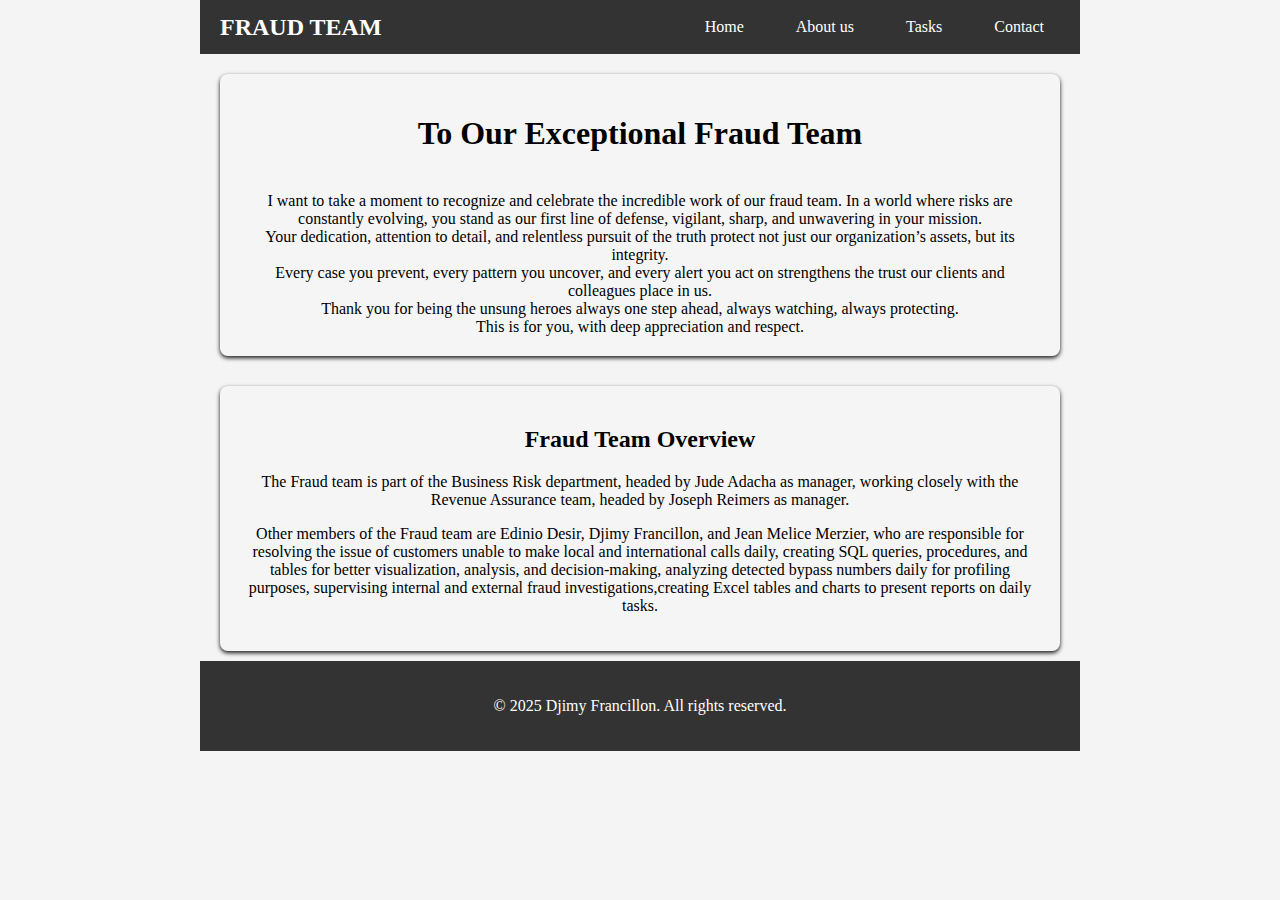
<file: fraudteam/about.html>
<!DOCTYPE html>
<html lang="en">
<head>
    <meta charset="UTF-8">
    <meta name="viewport" content="width=device-width, initial-scale=1.0">
    <title>BUSINESS RISK</title>
    <link rel="stylesheet" href="styles/index.css">
</head>
<body>
    <header>
        <div class="logo">FRAUD TEAM</div>
        <nav>
            <a href="index.html">Home</a>
            <a href="about.html">About us</a>
            <a href="task.html">Tasks</a>
            <a href="contact.html">Contact</a>
        </nav>
    </header>

   
<section>
    <h1>To Our Exceptional Fraud Team</h1><br>
    I want to take a moment to recognize and celebrate the incredible work of our fraud team. In a world where risks are constantly evolving, you stand as our first line of defense, vigilant, sharp, and unwavering in your mission.<br>
    Your dedication, attention to detail, and relentless pursuit of the truth protect not just our organization’s assets, but its integrity.<br> Every case you prevent, every pattern you uncover, and every alert you act on strengthens the trust our clients and colleagues place in us.<br>
    Thank you for being the unsung heroes always one step ahead, always watching, always protecting.<br> This is for you, with deep appreciation and respect.</section>
    
    <section id="overview">
        <h2>Fraud Team Overview</h2>
        <p>The Fraud team is part of the Business Risk department, headed by Jude Adacha as manager, working closely with the Revenue Assurance team, headed by Joseph Reimers as manager.</p>
        <p>Other members of the Fraud team are Edinio Desir, Djimy Francillon, and Jean Melice Merzier, who are responsible for resolving the issue of customers unable to make local and international calls daily, creating SQL queries, procedures, and tables for better visualization, analysis, and decision-making, analyzing detected bypass numbers daily for profiling purposes, supervising internal and external fraud investigations,creating Excel tables and charts to present reports on daily tasks.</p>
        
    </section>
   



    <footer>
        <p>&copy; 2025 Djimy Francillon. All rights reserved.</p>
    </footer>
</body>
</html>
</file>
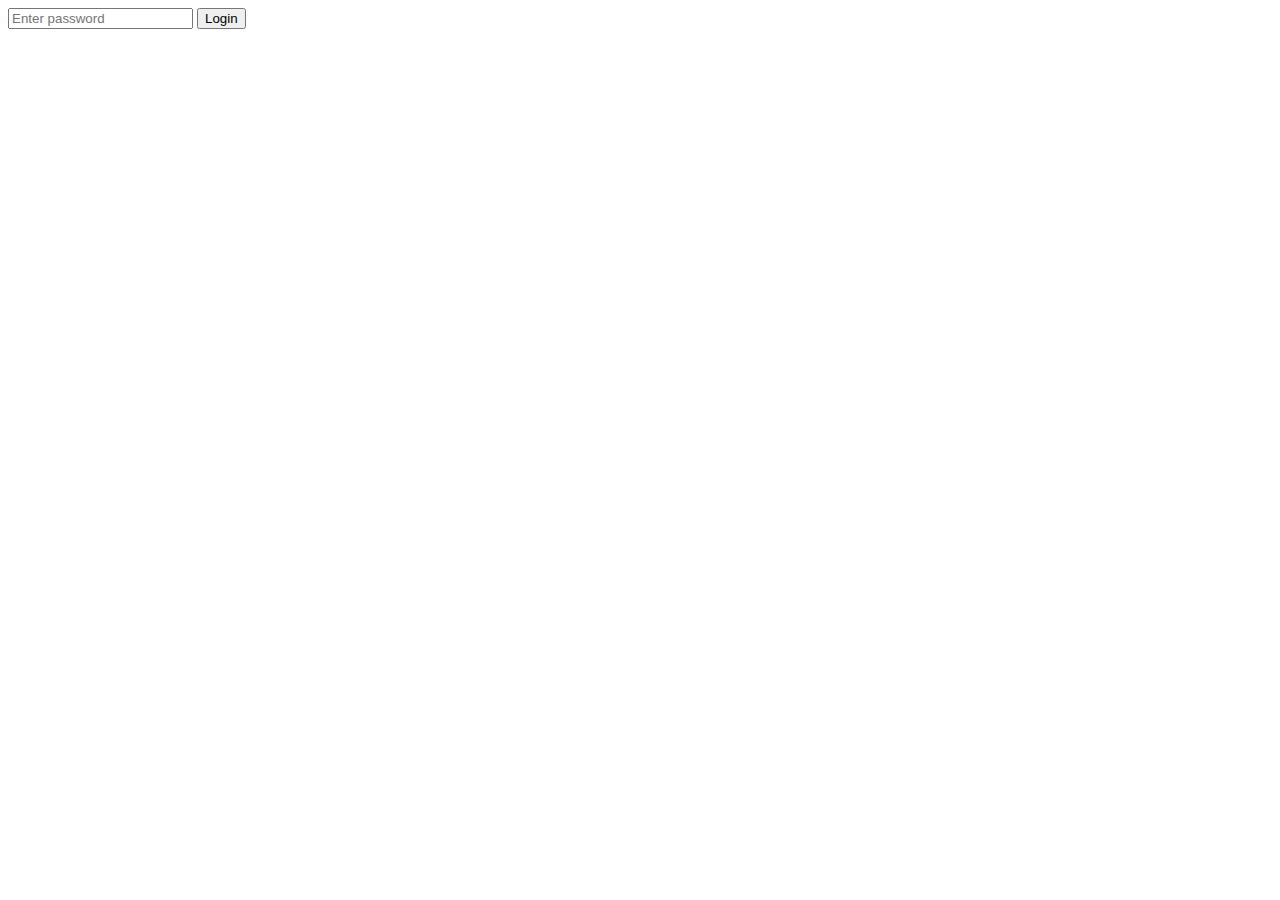
<file: fraudteam/pass.html>
<!DOCTYPE html>
<html>
<head><title>Login</title></head>
<body>
  <input type="password" id="password" placeholder="Enter password">
  <button onclick="login()">Login</button>
  <p id="status"></p>

  <script>
    async function login() {
      const password = document.getElementById("password").value;
      const response = await fetch("/.netlify/functions/auth", {
        method: "POST",
        body: JSON.stringify({ password }),
        headers: { "Content-Type": "application/json" }
      });

      const result = await response.json();
      if (result.success) {
        document.body.innerHTML = "<h1>Welcome to the secret zone 🎉</h1>";
      } else {
        document.getElementById("status").textContent = "Access denied.";
      }
    }
  </script>
</body>
</html>
</file>
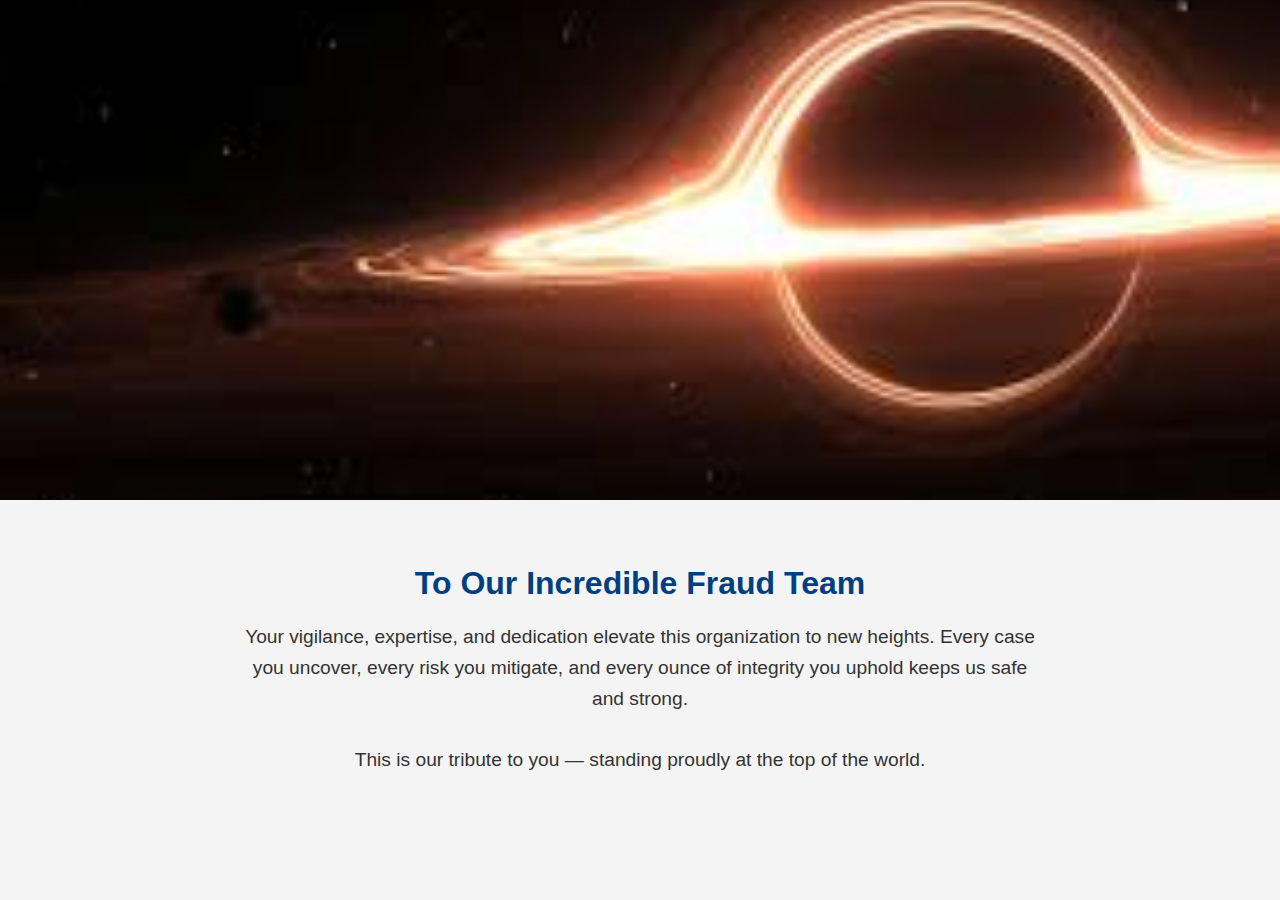
<file: fraudteam/te.html>
<!DOCTYPE html>
<html lang="en">
<head>
  <meta charset="UTF-8" />
  <meta name="viewport" content="width=device-width, initial-scale=1.0"/>
  <title>Fraud Team Tribute</title>
  <style>
    body {
      margin: 0;
      font-family: Arial, sans-serif;
      background: #f4f4f4;
      text-align: center;
      color: #333;
    }
    .hero-image {
      width: 100%;
      max-height: 500px;
      object-fit: cover;
    }
    .container {
      padding: 40px 20px;
    }
    h1 {
      color: #004080;
      margin-bottom: 20px;
    }
    p {
      font-size: 1.2em;
      max-width: 800px;
      margin: auto;
      line-height: 1.6;
    }
  </style>
</head>
<body>

  <!-- Team Photo (Replace src with your image path) -->
  <img src="/fraudteam/images/images.jpg" alt="Fraud Team on Top of the World" class="hero-image" />

  <div class="container">
    <h1>To Our Incredible Fraud Team</h1>
    <p>
      Your vigilance, expertise, and dedication elevate this organization to new heights.
      Every case you uncover, every risk you mitigate, and every ounce of integrity you uphold
      keeps us safe and strong. <br><br>
      This is our tribute to you — standing proudly at the top of the world.
    </p>
  </div>

</body>
</html>
</file>
<file: fraudteam/styles/index.css>
/* General Styles */
  body {
    font-family: 'Times New Roman', Times, serif;
    margin: 0;
    padding: 0;
    background-color: #f4f4f9;
    height: 100%;
    width: 100%;
    display: grid;
    justify-content: center; /* Centers horizontally */
    align-items: center; /* Centers vertically */
    background-color: #f4f4f4; /* Background color */
}

header {
    background-color: #333;
    color: white;
    padding: 10px 20px;
    display: flex;
    justify-content: space-between;
    align-items: center;
}

h1 {
    display: block;
    text-align: center;
    font-family: 'Times New Roman', Times, serif;
}

.logo {
    font-size: 24px;
    font-weight: bold;
}

.overview{
    margin: 20px;
    padding: 20px;
    background-color: white;
    border-radius: 8px;
    box-shadow: 0 2px 4px rgba(0, 0, 0, 0.1);
}
.daily-task{
    text-align: center;
}

section {
    margin: 20px;
    padding: 20px;
    background-color: rgba(255, 255, 255, 0.114);
    border-radius: 8px;
    box-shadow: 0 2px 4px rgba(0, 0, 0, 0.9);
    text-align: center;
    font-family: 'Times New Roman', Times, serif;
    width: 800px; /* Width of the card */
    margin-bottom: 10px; /* Space below the title */
}

ul {
    list-style-type: none;
}

nav {
    display: flex;
    gap: 20px;
}
nav a {
    color: white;
    text-decoration: none;
    font-size: 16px;
    padding: 8px 16px;
    border-radius: 4px;
}
nav a:hover {
    background-color: #575757;
}

footer {
    background-color: #333;
    padding: 10px 20px;
    color: white;
    padding: 20px;
    text-align: center; /* Horizontally centers the text */
   justify-content: center;
   align-items: center;
}

#hero {
    position: relative;
    width: 100%;
    height: 100vh; /* Full viewport height */
    background-position: center;
    background-size: cover;
    color: white;
    text-align: center;
    display: flex;
    justify-content: center;
    align-items: center;
    flex-direction: column;
    background: url(/fraudteam/images/Fraud_Analyst.jpg);
    background-repeat: repeat;
   
}
/* Responsive Design for Smaller Screens */
@media (max-width: 768px) {
    nav {
        display: block;
        text-align: center;
        align-items: center;
    }
    nav a {
        display: block;
        padding: 10px;
        margin-right: 20px;
    }

    section {
        margin: 20px;
        padding: 20px;
        background-color: white;
        border-radius: 8px;
        box-shadow: 0 2px 4px rgba(0, 0, 0, 0.1);
        display: block;
        text-align: center;
        width: 400px; /* Width of the card */
    }

    h1 {
        display: block;
        text-align: center;
    }
    
    header, footer {
        width: 100%;
    }
}
</file>
